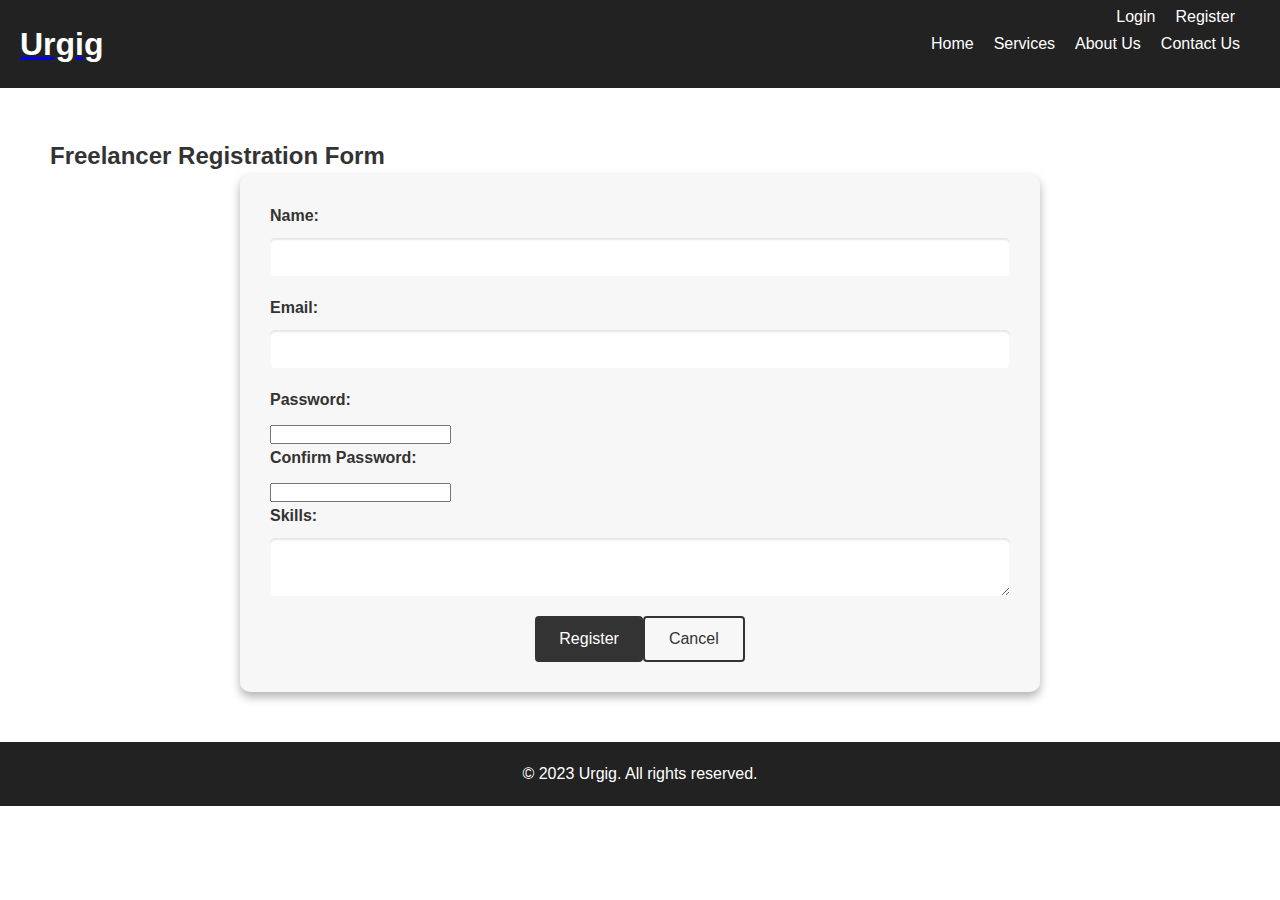
<file: freelancer-registration.html>
<!DOCTYPE html>
<html lang="en">
<head>
	<meta charset="UTF-8">
	<title>Freelancer Registration Form</title>
	<link rel="stylesheet" href="freelancer-registration-style.css">
</head>
<body>
	<header>
		<a href="index.html">
			<h1 style="color: white; text-decoration: none;">Urgig</h1>
		</a>
		<nav>
			<ul>
				<li><a href="#">Home</a></li>
				<li><a href="#">Services</a></li>
				<li><a href="#">About Us</a></li>
				<li><a href="#">Contact Us</a></li>
				<li class="nav-buttons">
					<a href="#">Login</a>
					<a href="#">Register</a>
				</li>
			</ul>
		</nav>
	</header>
	<main>
		<h2>Freelancer Registration Form</h2>
		<form>
			<div class="form-control">
				<label for="name">Name:</label>
				<input type="text" id="name" name="name" required>
			</div>
			<div class="form-control">
				<label for="email">Email:</label>
				<input type="email" id="email" name="email" required>
			</div>
			<div class="form-control">
				<label for="password">Password:</label>
				<input type="password" id="password" name="password" required>
			</div>
			<div class="form-control">
				<label for="confirm-password">Confirm Password:</label>
				<input type="password" id="confirm-password" name="confirm-password" required>
			</div>
			<div class="form-control">
				<label for="skills">Skills:</label>
				<textarea id="skills" name="skills" required></textarea>
			</div>
			<div class="btn-container">
				<button onclick="loginWithMetaMask()" class="btn-primary" > <a href="gigpage.html"></a> Register</button>
				<button class="btn-secondary">Cancel</button>
			</div>
		</form>
	</main>
	<footer>
		<p>&copy; 2023 Urgig. All rights reserved.</p>
	</footer>
	<script>
		async function loginWithMetaMask() {
  // Check if Metamask is installed and enabled
  if (window.ethereum) {
    try {
      // Request user to connect their Metamask wallet
      const accounts = await window.ethereum.request({ method: 'eth_requestAccounts' });
      const userWalletAddress = accounts[0];
      // Perform any action after successful login, e.g. redirect to dashboard page
      console.log(`Logged in with address: ${userWalletAddress}`);
    } catch (error) {
      console.error(error);
    }
  } else {
    console.error('Metamask is not installed');
  }
}

	</script>
</body>
</html>
</file>
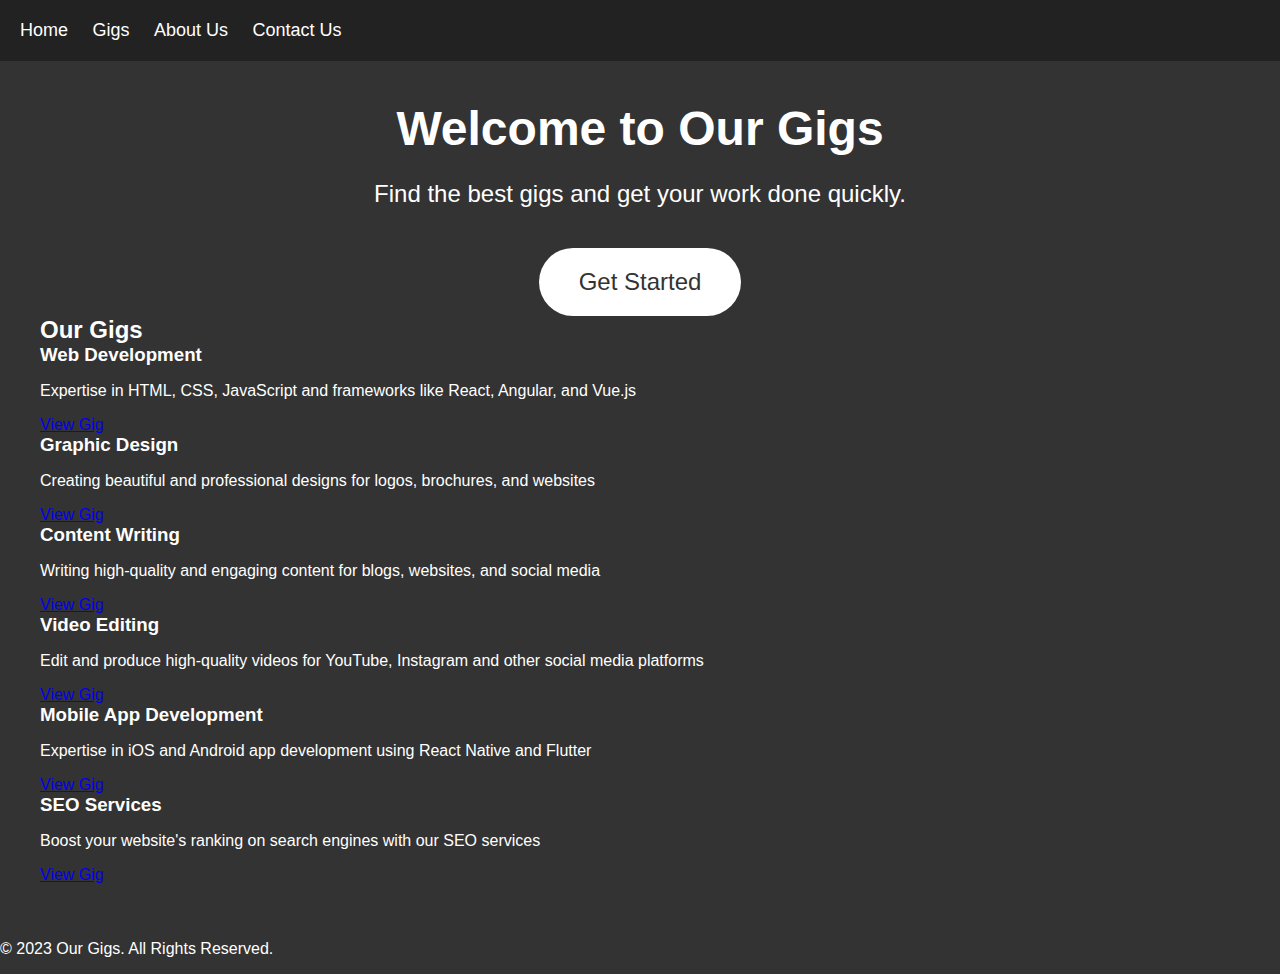
<file: gigpage.html>
<!DOCTYPE html>
<html>
<head>
	<title>Gigs</title>
	<link rel="stylesheet" type="text/css" href="gigpage.css">
</head>
<body>
	<header>
		<nav>
			<ul>
				<li><a href="#">Home</a></li>
				<li><a href="#">Gigs</a></li>
				<li><a href="#">About Us</a></li>
				<li><a href="#">Contact Us</a></li>
			</ul>
		</nav>
	</header>
	<main>
		<section id="hero">
			<h1>Welcome to Our Gigs</h1>
			<p>Find the best gigs and get your work done quickly.</p>
			<a href="#">Get Started</a>
		</section>
		<section id="gigs">
			<h2>Our Gigs</h2>
			<div class="gig">
				<h3>Web Development</h3>
				<p>Expertise in HTML, CSS, JavaScript and frameworks like React, Angular, and Vue.js</p>
				<a href="#">View Gig</a>
			</div>
			<div class="gig">
				<h3>Graphic Design</h3>
				<p>Creating beautiful and professional designs for logos, brochures, and websites</p>
				<a href="#">View Gig</a>
			</div>
			<div class="gig">
				<h3>Content Writing</h3>
				<p>Writing high-quality and engaging content for blogs, websites, and social media</p>
				<a href="#">View Gig</a>
			</div>
			<div class="gig">
				<h3>Video Editing</h3>
				<p>Edit and produce high-quality videos for YouTube, Instagram and other social media platforms</p>
				<a href="#">View Gig</a>
			</div>
			<div class="gig">
				<h3>Mobile App Development</h3>
				<p>Expertise in iOS and Android app development using React Native and Flutter</p>
				<a href="#">View Gig</a>
			</div>
			<div class="gig">
				<h3>SEO Services</h3>
				<p>Boost your website's ranking on search engines with our SEO services</p>
				<a href="#">View Gig</a>
			</div>
		</section>
	</main>
	<footer>
			<p>&copy; 2023 Our Gigs. All Rights Reserved.</p>
	</footer>
</body>
</html>
</file>
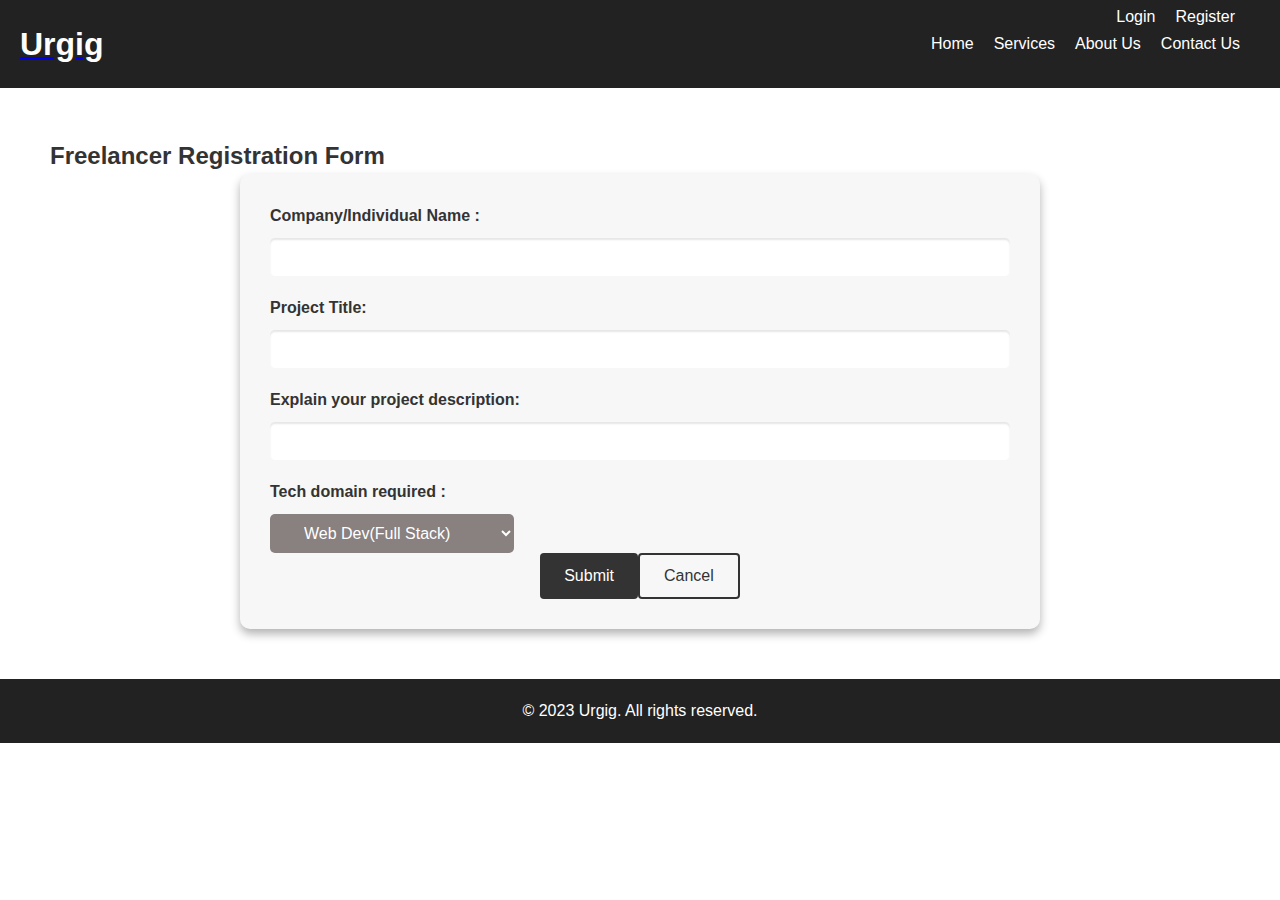
<file: want-freelancer.html>
<!DOCTYPE html>
<html lang="en">
<head>
	<meta charset="UTF-8">
	<title>GIG Registration Form</title>
	<link rel="stylesheet" href="want-freelancer.css">
</head>
<body>
	<header>
		<a href="index.html">
			<h1 style="color: white; text-decoration: none;">Urgig</h1>
		</a>
		<nav>
			<ul>
				<li><a href="#">Home</a></li>
				<li><a href="#">Services</a></li>
				<li><a href="#">About Us</a></li>
				<li><a href="#">Contact Us</a></li>
				<li class="nav-buttons">
					<a href="#">Login</a>
					<a href="#">Register</a>
				</li>
			</ul>
		</nav>
	</header>
	<main>
		<h2>Freelancer Registration Form</h2>
		<form>
			<div class="form-control">
				<label for="name">Company/Individual Name : </label>
				<input type="text" id="name" name="name" required>
			</div>
			<div class="form-control">
				<label for="email">Project Title:</label>
				<input type="email" id="email" name="email" required>
			</div>
			<div class="form-control">
				<label for="password">Explain your project description:</label>
				<input type="text" id="password" name="password" required>
			</div>
			<div class="form-control">
				<label for="tech-domain">Tech domain required : </label>
				<select id="cars">
                    <option value="Web_Dev(Full Stack)">Web Dev(Full Stack)</option>
                    <option value="backend">backend</option>
                    <option value="frontend">frontend</option>
                    <option value="audio/video">Audio/Video</option>
                    <option value="Writing_and_Translation">Writing and Translation</option>
                    <option value="Design_Creative">Design & Creative</option>
                    <option value="Sales_Marketing">Sales and Marketing</option>
                </select>
			</div>
			<div class="btn-container">
				<button onclick="loginWithMetaMask()" class="btn-primary">Submit</button>
				<button class="btn-secondary">Cancel</button>
			</div>
		</form>
	</main>
	<footer>
		<p>&copy; 2023 Urgig. All rights reserved.</p>
	</footer>
	<script>
		async function loginWithMetaMask() {
  // Check if Metamask is installed and enabled
  if (window.ethereum) {
    try {
      // Request user to connect their Metamask wallet
      const accounts = await window.ethereum.request({ method: 'eth_requestAccounts' });
      const userWalletAddress = accounts[0];
      // Perform any action after successful login, e.g. redirect to dashboard page
      console.log(`Logged in with address: ${userWalletAddress}`);
    } catch (error) {
      console.error(error);
    }
  } else {
    console.error('Metamask is not installed');
  }
}

	</script>
</body>
</html>
</file>
<file: gigpage.css>
body {
    background-color: #333;
    font-family: Arial, sans-serif;
    color: #fff;
    margin: 0;
    padding: 0;
  }
  
  header {
    background-color: #222;
    padding: 20px;
  }
  
  nav ul {
    margin: 0;
    padding: 0;
    list-style: none;
  }
  
  nav li {
    display: inline-block;
    margin-right: 20px;
  }
  
  nav li:last-child {
    margin-right: 0;
  }
  
  nav a {
    color: #fff;
    text-decoration: none;
    font-size: 18px;
  }
  
  main {
    padding: 40px;
  }
  
  h1, h2, h3 {
    margin: 0;
    padding: 0;
  }
  
  #hero {
    text-align: center;
  }
  
  #hero h1 {
    font-size: 48px;
    margin-bottom: 20px;
  }
  
  #hero p {
    font-size: 24px;
    margin-bottom: 40px;
  }
  
  #hero a {
    display: inline-block;
    background-color: #fff;
    color: #333;
    padding: 20px 40px;
    border-radius: 50px;
    text-decoration: none;
    font-size: 24px;
    transition: all 0.2s ease-in-out;
  }
  
  #hero a:hover {
    background-color: #fff;
    color: #333;
    transform: scale(1.1);
  }
  
  #services {
    margin-top: 80px;
  }
  
  #services h2 {
    font-size: 36px;
    text-align: center;
    margin-bottom: 40px;
  }
  
  #services ul {
    margin: 0;
    padding: 0;
    list-style: none;
  }
  
  #services li {
    margin-bottom: 60px;
  }
  
  #services h3 {
    font-size: 24px;
    margin-bottom: 20px;
  }
  
  #services p {
    font-size: 18px;
    line-height: 1.5;
  }
  
  .btn-container {
    display: flex;
    justify-content: center;
    margin-top: 40px;
  }
  
  .btn-primary, .btn-secondary {
    display: inline-block;
    background-color: #fff;
    color: #333;
    padding: 20px 40px;
    border-radius: 50px;
    text-decoration: none;
    font-size: 24px;
    transition: all 0.2s ease-in-out;
    margin-right: 20px;
  }
  
  .btn-primary:hover, .btn-secondary:hover {
    background-color: #333;
    color: #fff;
    transform: scale(1.1);
  }
  
  .btn-secondary {
    background-color: transparent;
    border: 2px solid #fff;
  }
  
  .btn-secondary:hover {
    background-color: #fff;
    color: #333;
    transform: scale(1.1);
  }
</file>
<file: freelancer-registration-style.css>
/* reset styles */
* {
	margin: 0;
	padding: 0;
	box-sizing: border-box;
}

/* base styles */
body {
	font-family: Arial, sans-serif;
	font-size: 16px;
	line-height: 1.5;
	color: #333;
	background-color: #fff;
}

header {
	display: flex;
	justify-content: space-between;
	align-items: center;
	padding: 20px;
	background-color: #222;
}

nav ul {
	display: flex;
	list-style: none;
}

nav li {
	margin-right: 20px;
}

nav a {
	color: #fff;
	text-decoration: none;
}
.nav-buttons {
    position: absolute;
    top: 5px;
    right: 25px;
    display: flex;
  }
  
  .nav-buttons a {
    margin-left: 20px;
  }
  
  @media (max-width: 768px) {
    .nav-buttons {
      position: static;
      display: block;
      margin-top: 40px;
    }
  
    .nav-buttons a {
      display: block;
      margin: 10px 0;
    }
  }
  

main {
	padding: 50px;
}

form {
	max-width: 800px;
	margin: 0 auto;
	background-color: #f7f7f7;
	padding: 30px;
	border-radius: 10px;
	box-shadow: 0px 5px 10px rgba(0, 0, 0, 0.3);
}

label {
	display: block;
	margin-bottom: 10px;
	font-weight: bold;
	color: #333;
}

input[type="text"],
input[type="email"],
textarea {
	display: block;
	width: 100%;
	padding: 10px;
	font-size: 16px;
	border: none;
	border-radius: 5px;
	margin-bottom: 20px;
	box-shadow: inset 0px 2px 2px rgba(0, 0, 0, 0.1);
}

input[type="submit"] {
	display: inline-block;
	padding: 10px 30px;
	background-color: #222;
	color: #fff;
	font-size: 16px;
	border: none;
	border-radius: 5px;
	cursor: pointer;
	transition: all 0.3s ease-in-out;
}

input[type="submit"]:hover {
	background-color: #333;
}
.btn-container {
	display: flex;
	justify-content: center;
  }
  
  .btn-primary {
	background-color: #333;
	color: #fff;
	border: none;
	padding: 12px 24px;
	font-size: 16px;
	border-radius: 4px;
	cursor: pointer;
	transition: all 0.3s ease;
  }
  
  .btn-primary:hover {
	background-color: #333;
  }
  
  .btn-secondary {
	background-color: transparent;
	color: #333;
	border: 2px solid #333;
	padding: 12px 24px;
	font-size: 16px;
	border-radius: 4px;
	cursor: pointer;
	transition: all 0.3s ease;
  }
  
  .btn-secondary:hover {
	background-color: #333;
	color: #fff;
  }
  

footer {
	text-align: center;
	padding: 20px;
	background-color: #222;
	color: #fff;
}
</file>
<file: want-freelancer.css>
/* reset styles */
* {
	margin: 0;
	padding: 0;
	box-sizing: border-box;
}

/* base styles */
body {
	font-family: Arial, sans-serif;
	font-size: 16px;
	line-height: 1.5;
	color: #333;
	background-color: #fff;
}

header {
	display: flex;
	justify-content: space-between;
	align-items: center;
	padding: 20px;
	background-color: #222;
}

nav ul {
	display: flex;
	list-style: none;
}

nav li {
	margin-right: 20px;
}

nav a {
	color: #fff;
	text-decoration: none;
}
.nav-buttons {
    position: absolute;
    top: 5px;
    right: 25px;
    display: flex;
  }
  
  .nav-buttons a {
    margin-left: 20px;
  }
  
  @media (max-width: 768px) {
    .nav-buttons {
      position: static;
      display: block;
      margin-top: 40px;
    }
  
    .nav-buttons a {
      display: block;
      margin: 10px 0;
    }
  }
  

main {
	padding: 50px;
}

form {
	max-width: 800px;
	margin: 0 auto;
	background-color: #f7f7f7;
	padding: 30px;
	border-radius: 10px;
	box-shadow: 0px 5px 10px rgba(0, 0, 0, 0.3);
}

label {
	display: block;
	margin-bottom: 10px;
	font-weight: bold;
	color: #333;
}

input[type="text"],
input[type="email"],
textarea {
	display: block;
	width: 100%;
	padding: 10px;
	font-size: 16px;
	border: none;
	border-radius: 5px;
	margin-bottom: 20px;
	box-shadow: inset 0px 2px 2px rgba(0, 0, 0, 0.1);
}

input[type="submit"] {
	display: inline-block;
	padding: 10px 30px;
	background-color: #222;
	color: #fff;
	font-size: 16px;
	border: none;
	border-radius: 5px;
	cursor: pointer;
	transition: all 0.3s ease-in-out;
}

option{
    background-color: #898080;
}
select {
    display: inline-block;
	padding: 10px 30px;
	background-color: #898080;
	color: #fff;
	font-size: 16px;
	border: none;
	border-radius: 5px;
	cursor: pointer;
	transition: all 0.3s ease-in-out;
}
input[type="submit"]:hover {
	background-color: #333;
}

.btn-container {
    display: flex;
    justify-content: center;
  }
  
  .btn-primary {
    background-color: #333;
    color: #fff;
    border: none;
    padding: 12px 24px;
    font-size: 16px;
    border-radius: 4px;
    cursor: pointer;
    transition: all 0.3s ease;
  }
  
  .btn-primary:hover {
    background-color: #333;
  }
  
  .btn-secondary {
    background-color: transparent;
    color: #333;
    border: 2px solid #333;
    padding: 12px 24px;
    font-size: 16px;
    border-radius: 4px;
    cursor: pointer;
    transition: all 0.3s ease;
  }
  
  .btn-secondary:hover {
    background-color: #333;
    color: #fff;
  }
  

footer {
	text-align: center;
	padding: 20px;
	background-color: #222;
	color: #fff;
}
</file>
